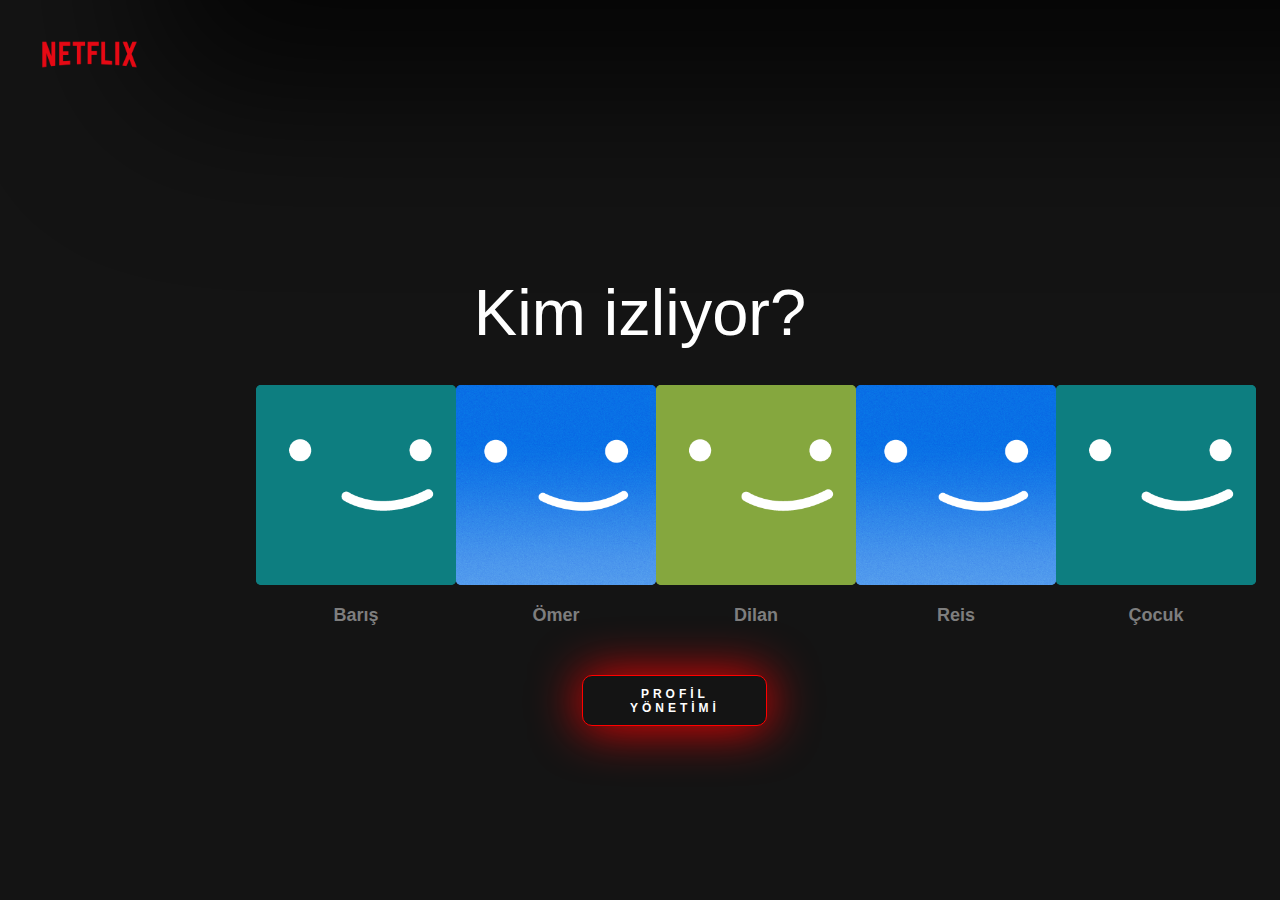
<file: index.html>
<!DOCTYPE html>
<html lang="tr">
<head>
    <meta charset="UTF-8">
    <meta http-equiv="X-UA-Compatible" content="IE=edge">
    <meta name="viewport" content="width=device-width, initial-scale=1.0">
    <title>Netflix</title>
    <link rel="stylesheet" href="https://cdnjs.cloudflare.com/ajax/libs/font-awesome/6.2.0/css/all.min.css">
    <link rel="stylesheet" href="stil.css">


</head>
<body>

<div class="container">
        
    <div class="bulanik">
        <img src="bulanik.png" alt="">
    </div>
        
        <div class="firstLogo">
            <a href="/netflix_copy/index.html" target="_blank"><img src="netflix.png" alt="" class="logoRight"></a>
        </div>
        
        <div class="joinText">
            <h1 class="bigText">Kim izliyor?</h1>
        </div>
            
    <div class="joinBox">
        <div class="profiles effect">
            <a href="home.html" target="_blank"><img src="profile1.png" alt="" class="imgSize"></a>
        </div>
        
        
        <div class="profiles effect">
            <a href="home.html" target="_blank"><img src="profile4.png" alt="" class="imgSize"></a>
        </div>
        
        
        <div class="profiles effect">
            <a href="home.html" target="_blank"><img src="profile3.png" alt="" class="imgSize"></a>
        </div>
        
        
        <div class="profiles effect">
            <a href="home.html" target="_blank"><img src="profile4.png" alt="" class="imgSize"></a>
        </div>

        <div class="profiles effect">
            <a href="home.html" target="_blank"><img src="profile1.png" alt="" class="imgSize"></a>
        </div>
    
    </div>

    <!--kopya opacity -->
    <div class="joinBox2">
        <div class="profiles2">
            <a href="/home.html" target="_blank"><img src="profile1.png" alt="" class="imgSize2"></a>
            <h3 class="h3Ortalama content__item">
                <a href="#" class="link link--elara">
                    <span>Barış</span>
                </a>
            </h3>
        </div>
        
        
        <div class="profiles2">
            <a href="/home.html" target="_blank"><img src="profile4.png" alt="" class="imgSize2"></a>
            <h3 class="h3Ortalama content__item">
                <a href="#" class="link link--elara">
                    <span>Ömer</span>
                </a>
            </h3>
        </div>
        
        
        <div class="profiles2">
            <a href="/home.html" target="_blank"><img src="profile3.png" alt="" class="imgSize2"></a>
            <h3 class="h3Ortalama content__item">
                <a href="#" class="link link--elara">
                    <span>Dilan</span>
                </a>
            </h3>
        </div>
        
        
        <div class="profiles2">
            <a href="/home.html" target="_blank"><img src="profile4.png" alt="" class="imgSize2"></a>
            <h3 class="h3Ortalama content__item">
                <a href="#" class="link link--elara">
                    <span>Reis</span>
                </a>
            </h3>
        </div>

        <div class="profiles2">
            <a href="/home.html" target="_blank"><img src="profile1.png" alt="" class="imgSize2"></a>
            <h3 class="h3Ortalama content__item">
                <a href="#" class="link link--elara">
                    <span>Çocuk</span>
                </a>
            </h3>
        </div>
    
    </div>
    <!--kopya bitis-->



    <div class="play">
        <button class="profileSC" type="button">Profil Yönetimi</button>
    </div>

    

    

</div>
    
</body>
</html>
</file>
<file: stil.css>
*{

    margin: 0;
    padding: 0;
    box-sizing: borr-box;
    font-family:'Open Sans',sans-serif;
    
    }

body{
    background-color: rgb(20, 20, 20);
}

.logoRight{
    position: relative;
    width: 100px;
    margin-top: 40px;
    margin-left: 40px;
}

.bigText{
    color: #fff;
    position: relative;
    margin-top: 200px;
    font-size: 65px;
    text-align: center;
    font-weight: lighter;
}

.profiles{
    width: 200px;
    height: 200px;
    border-radius: 5px;
    margin-top: 35px;
    z-index: 5;
}

.joinBox{
    display: flex;
    justify-content: space-around !important;
    width: 60%;
    margin-left: 15%;
    margin-right: 15%;
    margin: auto;
    z-index: 5;
}


.imgSize{
    width: 200px;
    height: 200px;
    border-radius: 5px;
    z-index: 5;
}


.profileMana{
    margin: auto;
    position: relative;
    text-align: center;
    margin-top: 120px;
}

.profileSC{
    padding: 17px 50px;
    color: rgb(128, 128, 128);
    background-color: rgb(20, 20, 20);
    border: 0.5px solid rgb(128, 128, 128);
    font-size: 1em;
    font-weight: bold;
    cursor: pointer;
}

.bulanik{
    position: absolute;
    top: -62%;
    width: 100%;
    z-index: 0;
}



.bulanik-img{
    width: 100% !important;
} 

  
.effect:hover {
    background: rgb(0, 0, 0);
    box-shadow: 0px 2px 10px 5px #ffffff;
    color: rgb(255, 255, 255);
    cursor: pointer;
}
 


.profileSC {
    text-align: center;
    text-transform: uppercase;
    cursor: pointer;
    font-size: 12px;
    letter-spacing: 4px;
    position: relative;
    background-color: rgb(20, 20, 20);
    border: none;
    color: rgb(255, 255, 255);
    padding: 10px;
    width: 185px;
    height: 51px;
    text-align: center;
    transition-duration: 0.4s;
    overflow: hidden;
    box-shadow: 0 1px 50px #ff0000;
    border-radius: 4px;
    top: 75%;
    left: 45.5%;
    position: absolute;
    border-style: solid; border-width: 1px;
    border-color: #ff0000;
    border-radius: 10px;
  }
  
  .profileSC:hover {
    background: rgb(255, 255, 255);
    box-shadow: 0px 2px 10px 5px #ff0000;
    color: rgb(0, 0, 0);
  }
  
  .profileSC:after {
    content: "";
    background: #ffffff;
    display: block;
    position: absolute;
    padding-top: 300%;
    padding-left: 350%;
    margin-left: -20px !important;
    margin-top: -120%;
    opacity: 0;
    transition: all 0.8s
  }
  
  .profileSC:active:after {
    padding: 0;
    margin: 0;
    opacity: 1;
    transition: 0s
  }
  
  .profileSC:focus { outline:0; }


.profiles2{
    width: 200px;
    height: 200px;
    border-radius: 5px;
    margin-top: -200px;
    z-index: 0;
}

.joinBox2{
    display: flex;
    justify-content: space-around !important;
    width: 60%;
    margin-left: 15%;
    margin-right: 15%;
    margin: auto;
    z-index: 0;
}


.imgSize2{
    width: 200px;
    height: 200px;
    border-radius: 5px;
    z-index: 0;
}

.joinBox2 .profiles2 h3{
    text-align: center;
    color: rgb(126, 126, 126);
    font-family:'Open Sans',sans-serif;
    margin-top: 15px;
}

.link--elara {
    font-family: aktiv-grotesk-extended, sans-serif;
    font-size: 1.375rem;
}

.link--elara::before {
    transform-origin: 50% 100%;
    transition: clip-path 0.3s, transform 0.3s cubic-bezier(0.2, 1, 0.8, 1);
    clip-path: polygon(0% 0%, 0% 100%, 0 100%, 0 0, 100% 0, 100% 100%, 0 100%, 0 100%, 100% 100%, 100% 0%);
}

.link--elara:hover::before {
    transform: translate3d(0, 2px, 0) scale3d(1.08, 3, 1);
    clip-path: polygon(0% 0%, 0% 100%, 50% 100%, 50% 0, 50% 0, 50% 100%, 50% 100%, 0 100%, 100% 100%, 100% 0%);
}

.link--elara span {
    display: inline-block;
    transition: transform 0.3s cubic-bezier(0.24, 0.99, 0.8, 1);
}

.link--elara:hover span {
    transform: translate3d(0, -4px, 0);
    color: #fff;
}

.link {
    cursor: pointer;
    font-size: 18px;
    position: relative;
    white-space: nowrap;
    color: var(--color-text);
}

a {
    text-decoration: none;
    color: var(--color-link);
    outline: none;
}
</file>
